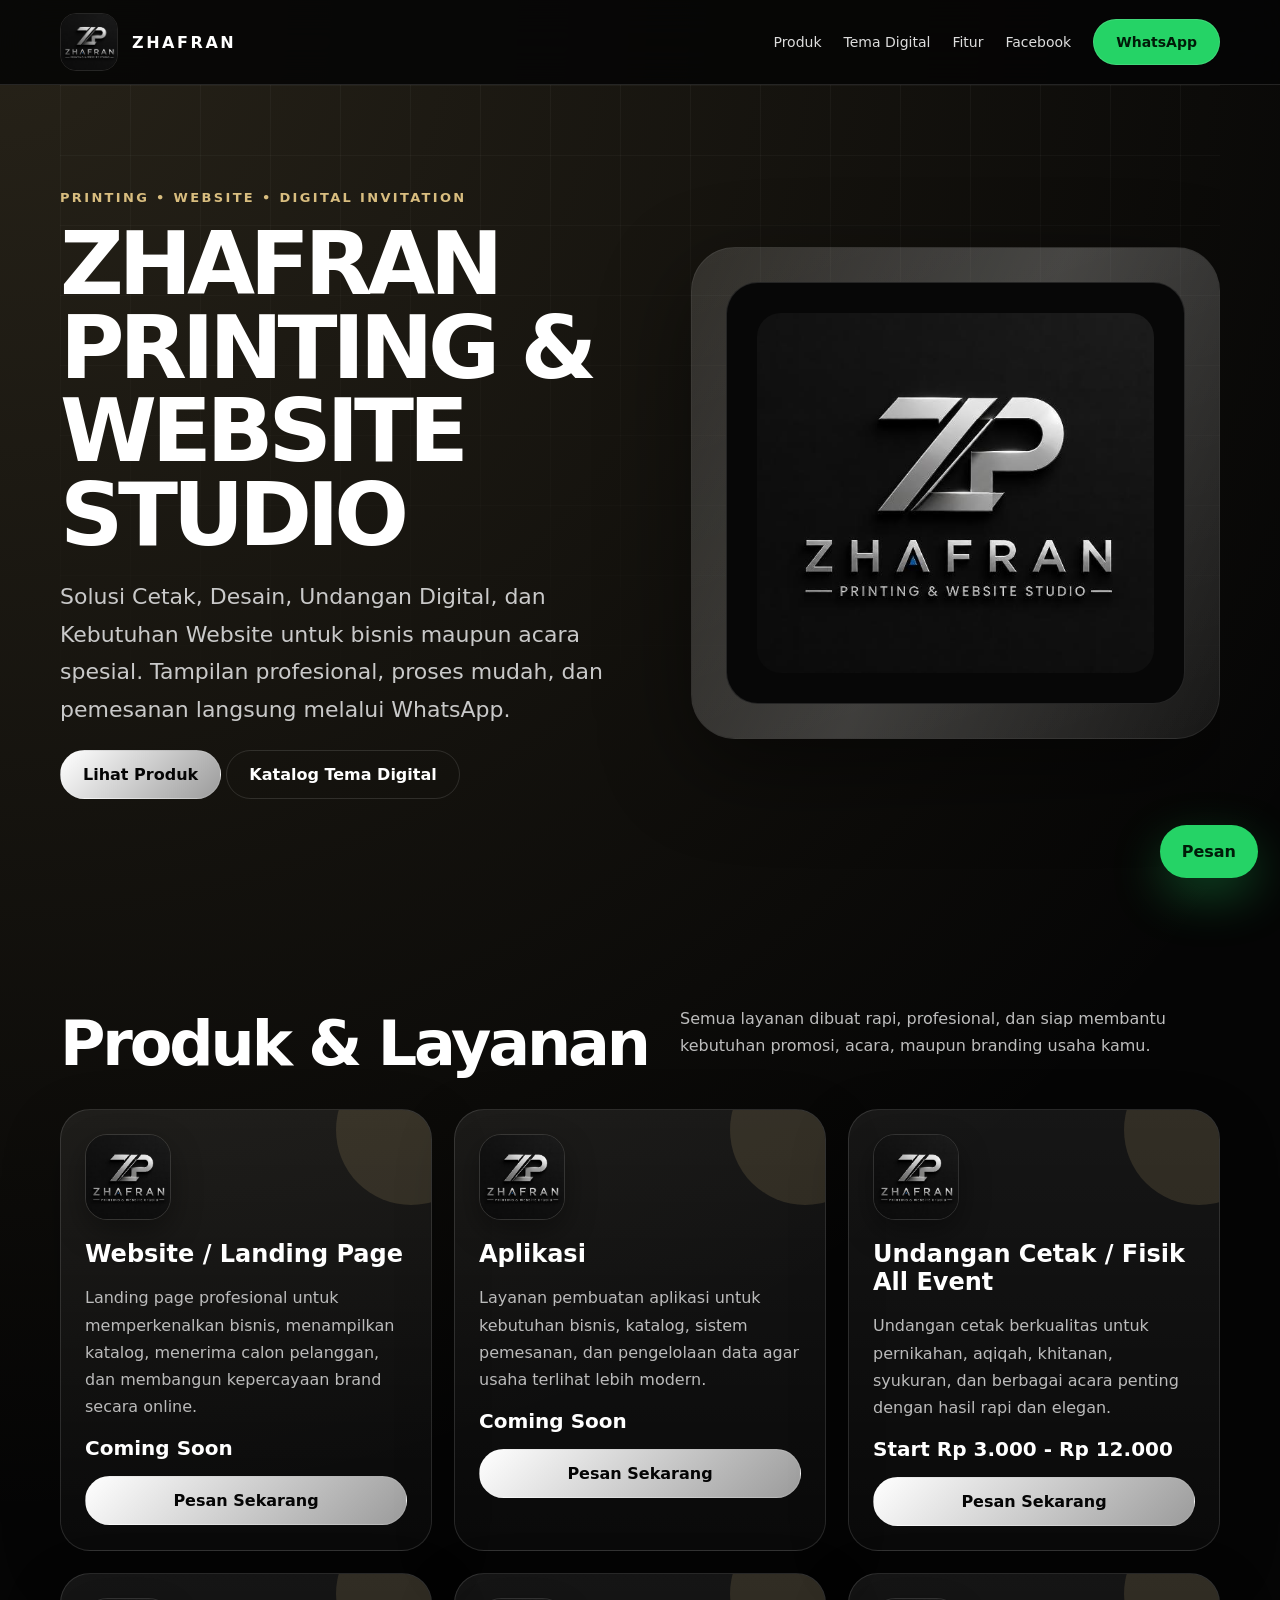
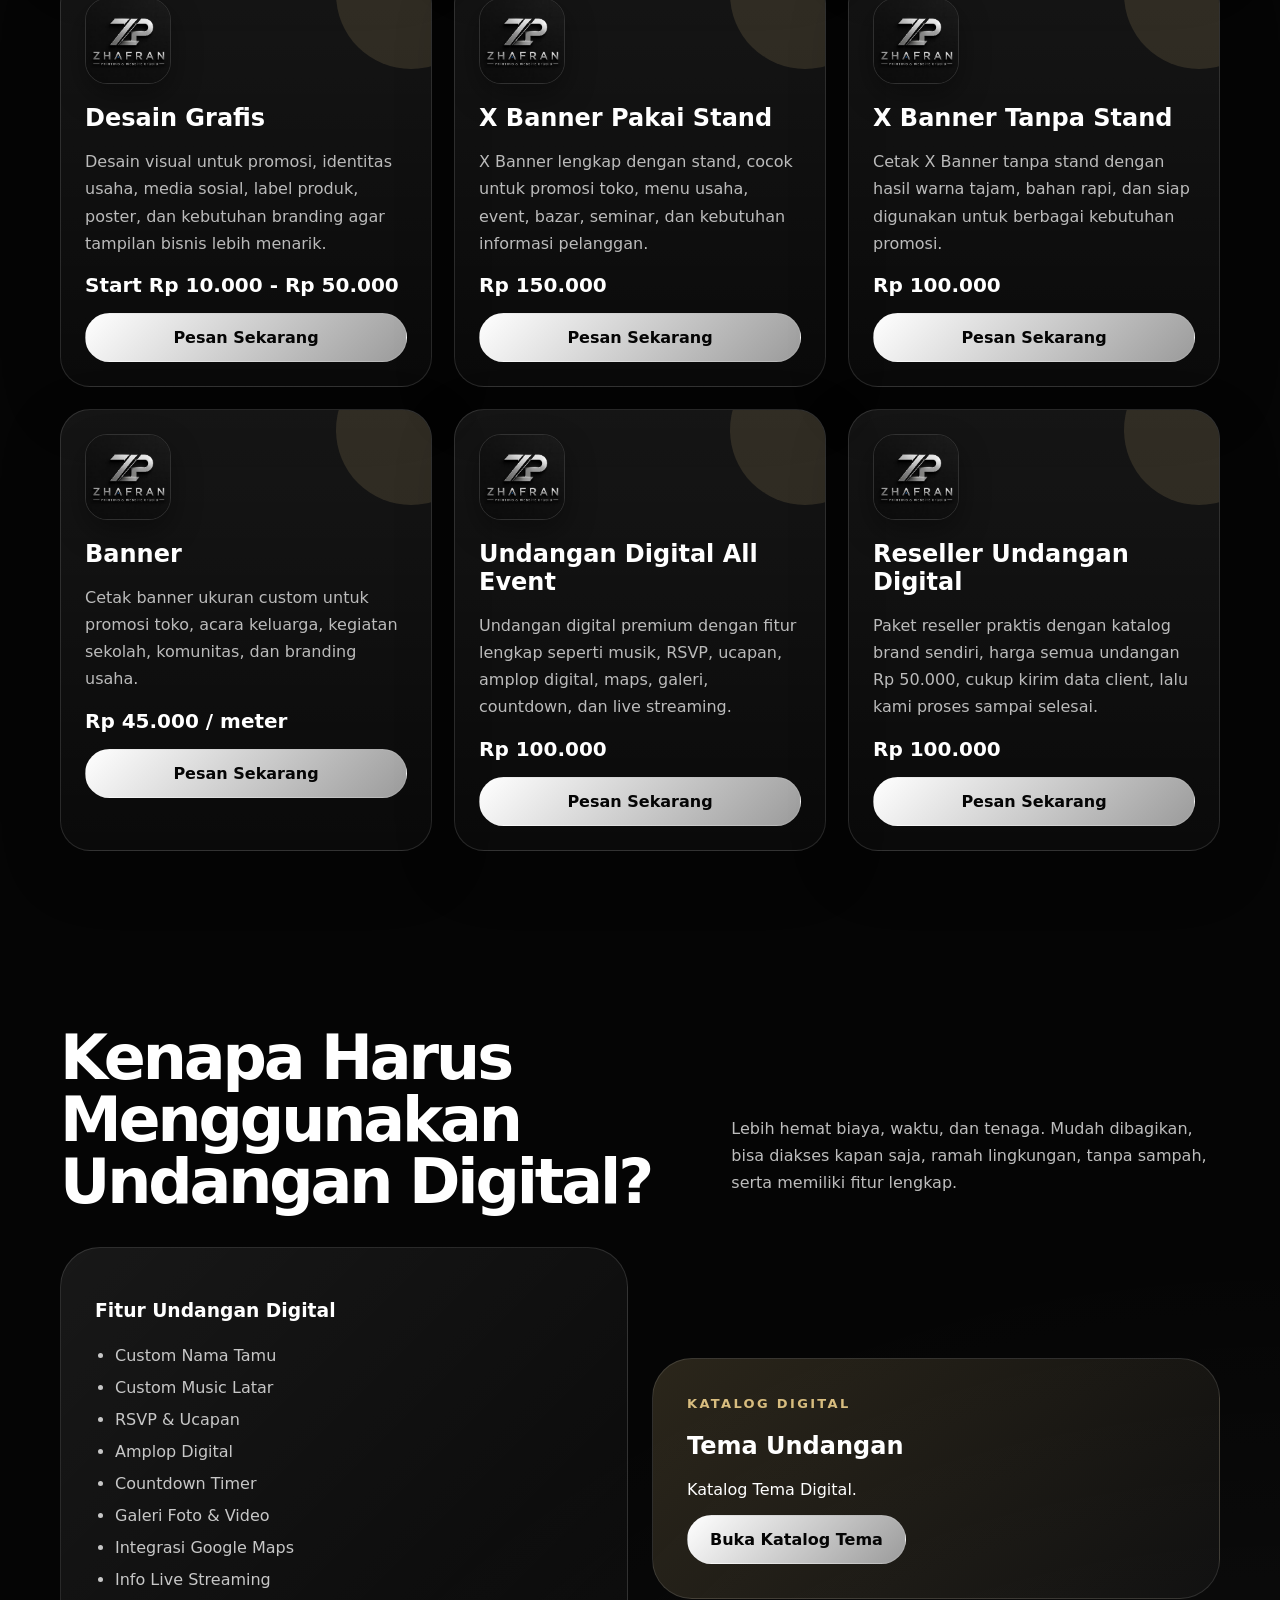
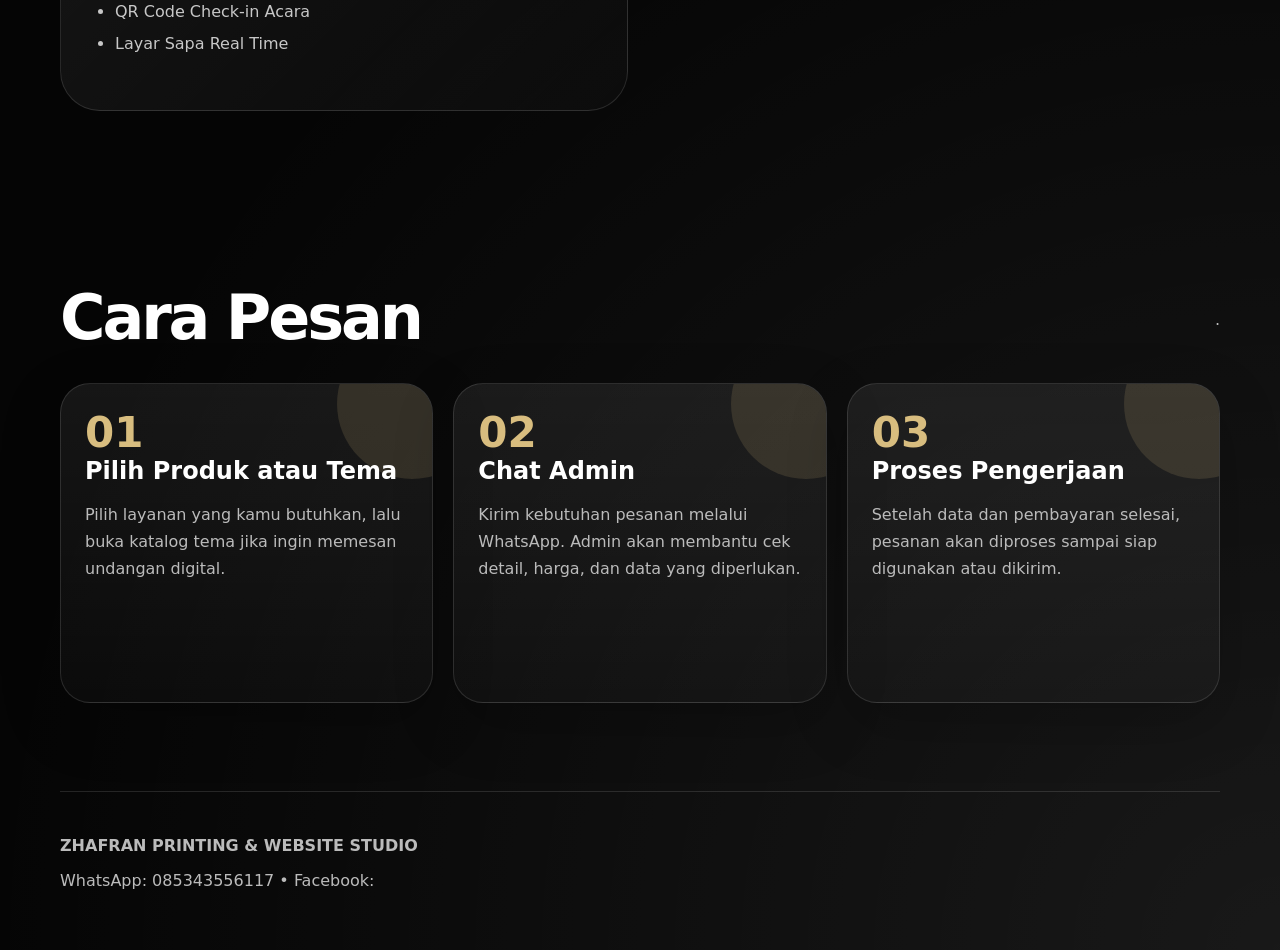
<file: index.html>
<!DOCTYPE html>
<html lang="id">
<head>
<meta charset="UTF-8">
<meta name="viewport" content="width=device-width,initial-scale=1.0">
<title>ZHAFRAN PRINTING & WEBSITE STUDIO</title>
<link rel="stylesheet" href="css/style.css">
</head>
<body>
<nav class="nav">
  <div class="container nav-inner">
    <a class="brand" href="index.html"><img src="assets/logo.jpg" alt="Logo ZHAFRAN"><span>ZHAFRAN</span></a>
    <button class="menu-btn" id="menuBtn">☰</button>
    <div class="nav-links" id="navLinks">
      <a href="#produk">Produk</a>
      <a href="pages/tema-digital.html">Tema Digital</a>
      <a href="#fitur">Fitur</a>
      <a href="https://www.facebook.com/share/1EFXejaD77/?mibextid=wwXIfr" target="_blank">Facebook</a>
      <a class="btn green" href="https://wa.me/6285343556117" target="_blank">WhatsApp</a>
    </div>
  </div>
</nav>

<header class="hero container">
  <div class="hero-content reveal show">
    <span class="kicker">Printing • Website • Digital Invitation</span>
    <h1>ZHAFRAN PRINTING & WEBSITE STUDIO</h1>
    <p>Solusi Cetak, Desain, Undangan Digital, dan Kebutuhan Website untuk bisnis maupun acara spesial. Tampilan profesional, proses mudah, dan pemesanan langsung melalui WhatsApp.</p
    <div class="hero-actions">
      <a class="btn primary" href="#produk">Lihat Produk</a>
      <a class="btn" href="pages/tema-digital.html">Katalog Tema Digital</a>
    </div>
  </div>
  <div class="hero-visual" data-parallax=".06">
    <div class="logo-stage">
      <div class="logo-card">
        <img src="assets/logo.jpg" alt="Logo ZHAFRAN">
      </div>
    </div>
  </div>
</header>

<section class="section container" id="produk">
  <div class="section-title reveal">
    <h2>Produk & Layanan</h2>
    <p>Semua layanan dibuat rapi, profesional, dan siap membantu kebutuhan promosi, acara, maupun branding usaha kamu.</p>
  </div>
  <div class="grid" id="productGrid"></div>
</section>

<section class="section container" id="fitur">
  <div class="section-title reveal">
    <h2>Kenapa Harus Menggunakan Undangan Digital?</h2>
    <p>Lebih hemat biaya, waktu, dan tenaga. Mudah dibagikan, bisa diakses kapan saja, ramah lingkungan, tanpa sampah, serta memiliki fitur lengkap.</p>
  </div>
  <div class="split">
    <div class="panel reveal">
      <h3>Fitur Undangan Digital</h3>
      <ul>
        <li>Custom Nama Tamu</li>
        <li>Custom Music Latar</li>
        <li>RSVP & Ucapan</li>
        <li>Amplop Digital</li>
        <li>Countdown Timer</li>
        <li>Galeri Foto & Video</li>
        <li>Integrasi Google Maps</li>
        <li>Info Live Streaming</li>
        <li>QR Code Check-in Acara</li>
        <li>Layar Sapa Real Time</li>
      </ul>
    </div>
    <div class="theme-preview reveal">
      <span class="kicker">Katalog Digital</span>
      <h2>Tema Undangan</h2>
      <p>Katalog Tema Digital.</p>
      <a class="btn primary" href="pages/tema-digital.html">Buka Katalog Tema</a>
    </div>
  </div>
</section>

<section class="section container">
  <div class="section-title reveal">
    <h2>Cara Pesan</h2>
    <p>.</p>
  </div>
  <div class="steps">
    <article class="card step reveal"><b>01</b><h3>Pilih Produk atau Tema</h3><p>Pilih layanan yang kamu butuhkan, lalu buka katalog tema jika ingin memesan undangan digital.</p></article>
    <article class="card step reveal"><b>02</b><h3>Chat Admin</h3><p>Kirim kebutuhan pesanan melalui WhatsApp. Admin akan membantu cek detail, harga, dan data yang diperlukan.</p></article>
    <article class="card step reveal"><b>03</b><h3>Proses Pengerjaan</h3><p>Setelah data dan pembayaran selesai, pesanan akan diproses sampai siap digunakan atau dikirim.</p></article>
  </div>
</section>

<footer class="footer container">
  <strong>ZHAFRAN PRINTING & WEBSITE STUDIO</strong>
  <p>WhatsApp: 085343556117 • Facebook: <a href="https://www.facebook.com/share/1EFXejaD77/?mibextid=wwXIfr" target="_blank"></a></p>
</footer>
<a class="float-wa" href="https://wa.me/6285343556117" target="_blank">Pesan</a>
<script src="js/products.js"></script>
<script src="js/main.js"></script>
</body>
</html>
</file>
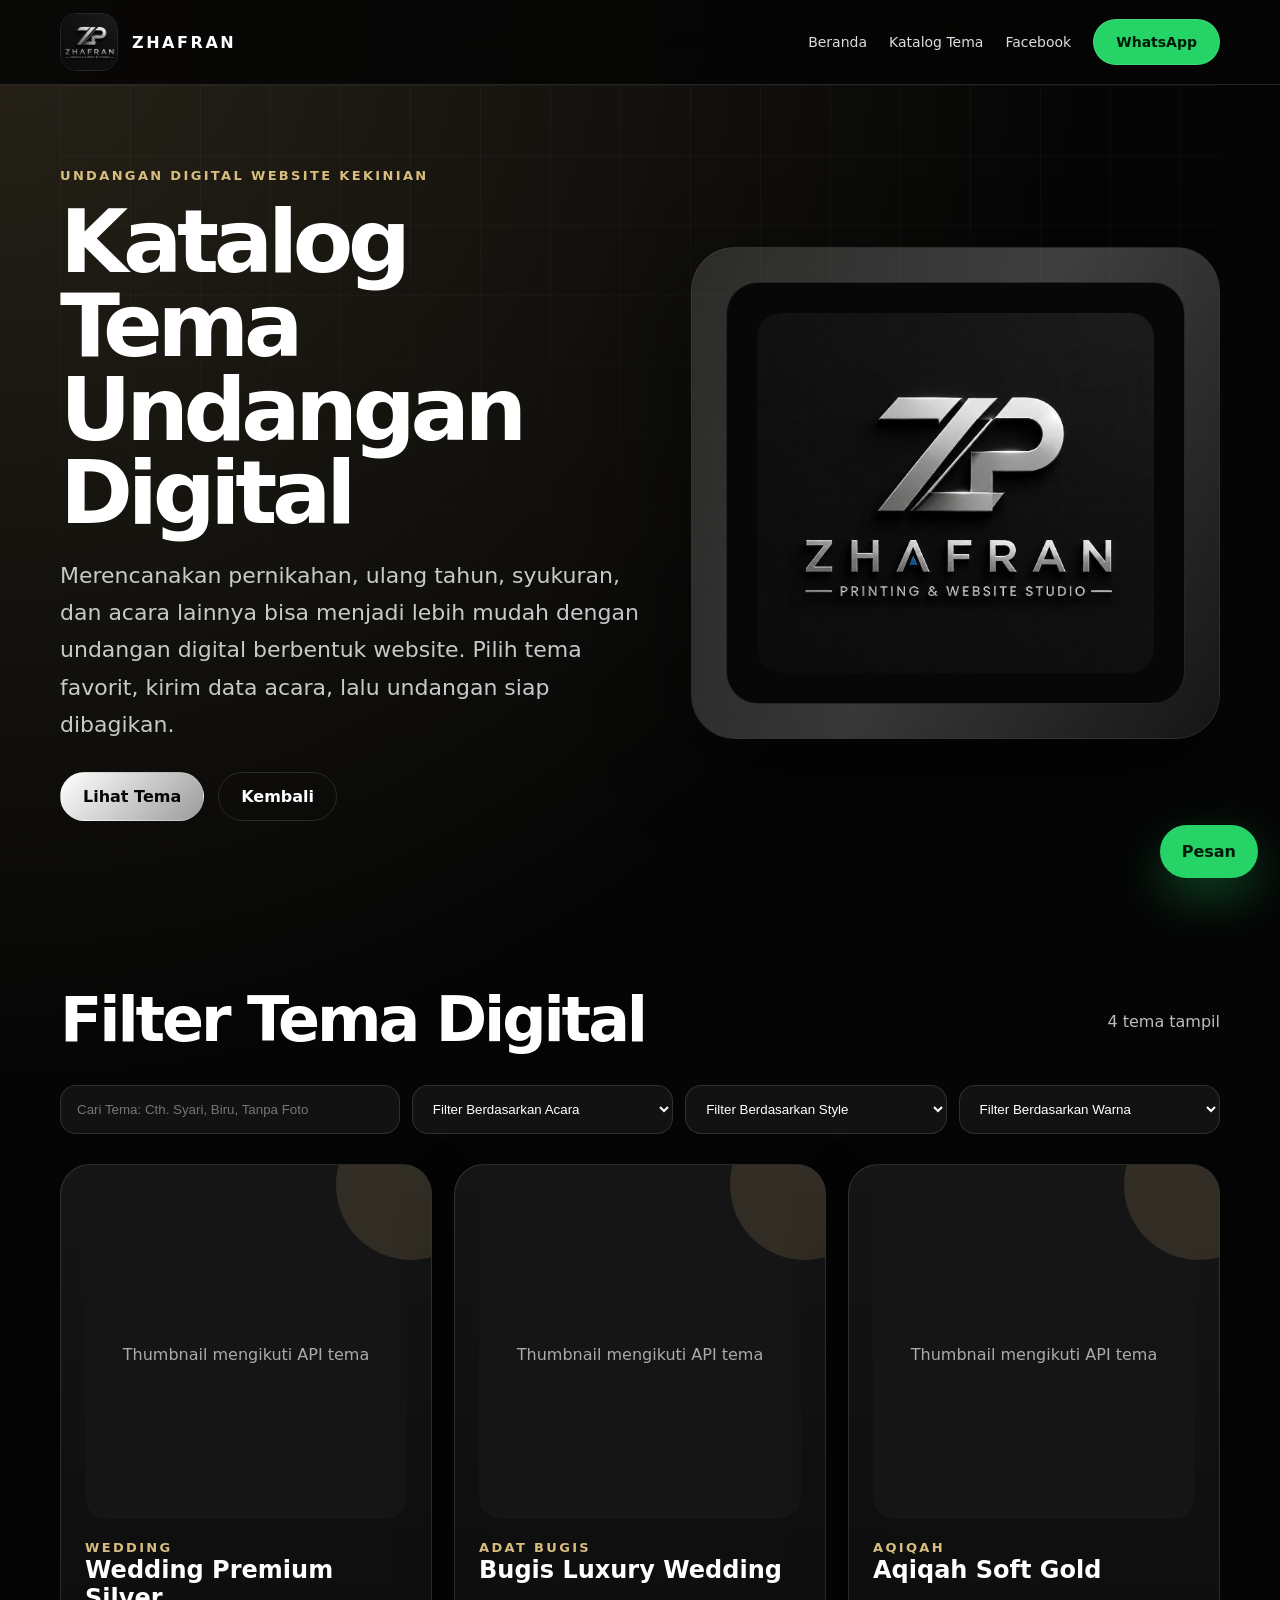
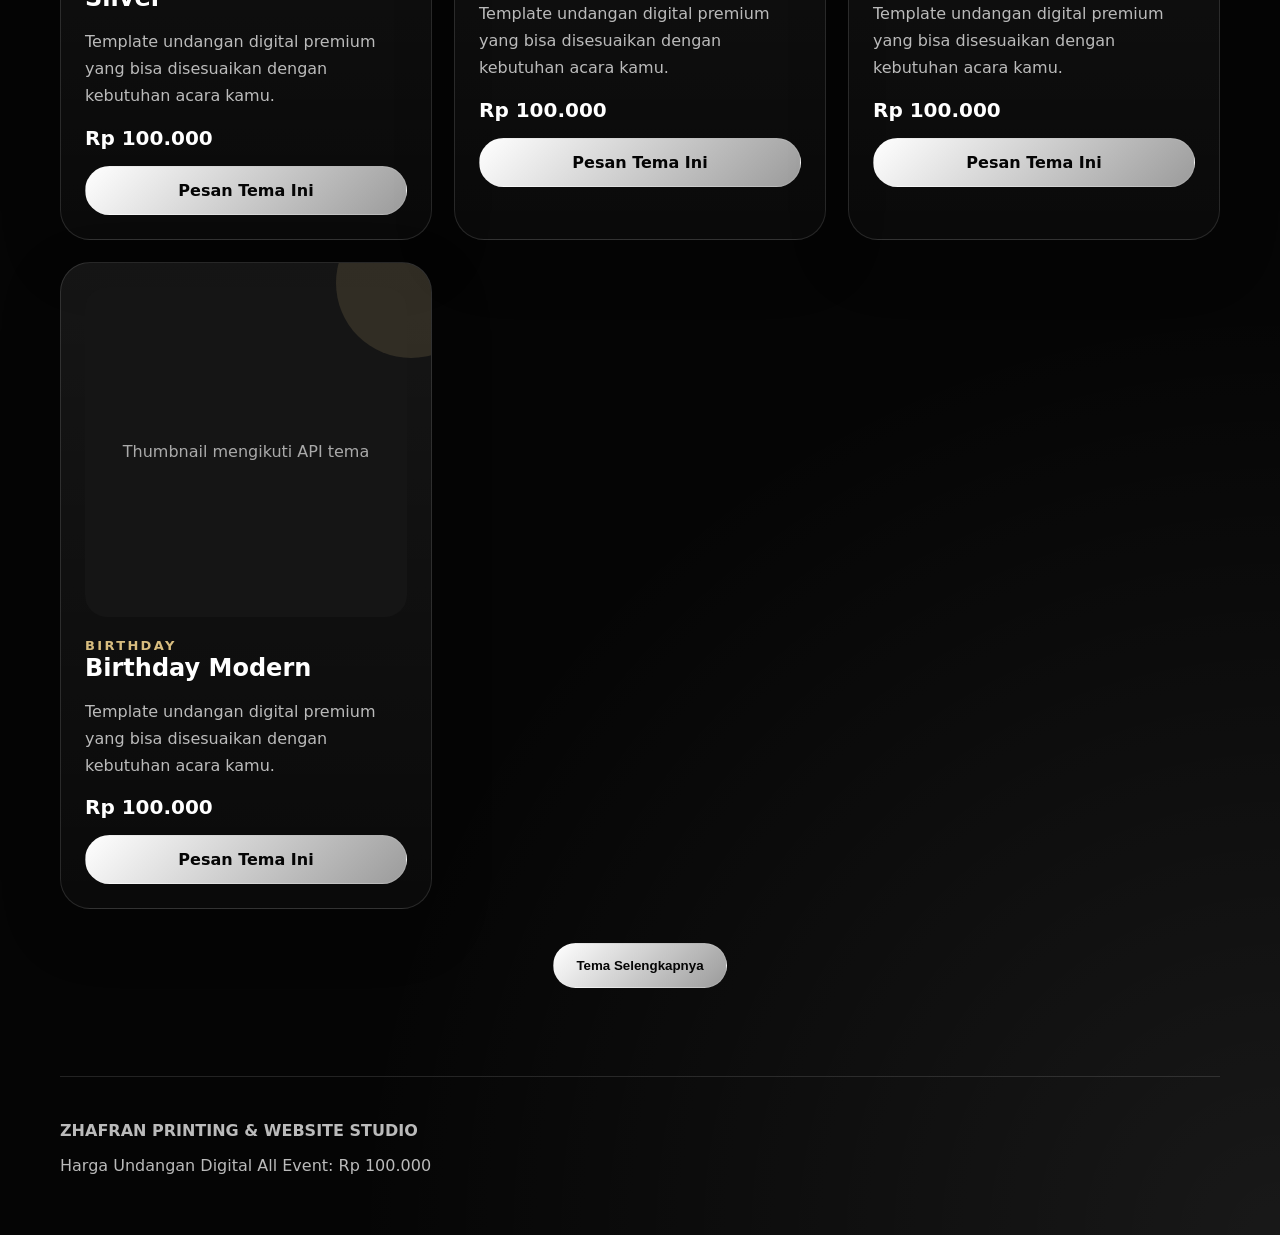
<file: pages/tema-digital.html>
<!DOCTYPE html>
<html lang="id">
<head>
<meta charset="UTF-8">
<meta name="viewport" content="width=device-width,initial-scale=1.0">
<title>Katalog Tema Digital - ZHAFRAN</title>
<link rel="stylesheet" href="../css/style.css">
</head>

<body>

<nav class="nav">
  <div class="container nav-inner">

    <a class="brand" href="../index.html">
      <img src="../assets/logo.jpg" alt="Logo ZHAFRAN">
      <span>ZHAFRAN</span>
    </a>

    <button class="menu-btn" id="menuBtn">☰</button>

    <div class="nav-links" id="navLinks">
      <a href="../index.html">Beranda</a>
      <a href="#themes">Katalog Tema</a>
      <a href="https://www.facebook.com/share/1EFXejaD77/?mibextid=wwXIfr" target="_blank">Facebook</a>
      <a class="btn green" href="https://wa.me/6285343556117" target="_blank">WhatsApp</a>
    </div>

  </div>
</nav>

<header class="hero container">

  <div class="hero-content reveal show">

    <span class="kicker">Undangan Digital Website Kekinian</span>

    <h1>Katalog Tema Undangan Digital</h1>

    <p>
      Merencanakan pernikahan, ulang tahun, syukuran, dan acara lainnya bisa menjadi lebih mudah dengan undangan digital berbentuk website. Pilih tema favorit, kirim data acara, lalu undangan siap dibagikan.
    </p>

    <div class="hero-actions">
      <a class="btn primary" href="#themes">Lihat Tema</a>
      <a class="btn" href="../index.html">Kembali</a>
    </div>

  </div>

  <div class="hero-visual" data-parallax=".06">
    <div class="logo-stage">
      <div class="logo-card">
        <img src="../assets/logo.jpg" alt="Logo ZHAFRAN">
      </div>
    </div>
  </div>

</header>

<main class="section container">

  <div class="section-title reveal show">
    <h2>Filter Tema Digital</h2>
    <p id="resultCount">Memuat tema...</p>
  </div>

  <div class="filters">

    <input
      id="searchTheme"
      type="search"
      placeholder="Cari Tema: Cth. Syari, Biru, Tanpa Foto"
    >

    <select id="acaraFilter">
      <option value="all">Filter Berdasarkan Acara</option>
      <option value="all">Semua Tema</option>
      <option value="wedding">Wedding</option>
      <option value="kids birthday">Kids & Birthday</option>
      <option value="aqiqah tasmiyah">Aqiqah & Tasmiyah</option>
      <option value="tasyakuran khitan">Tasyakuran Khitan</option>
      <option value="umum seminar">Umum & Seminar</option>
      <option value="christmas new year">Christmas & New Year</option>
      <option value="syukuran islami">Syukuran & Islami</option>
      <option value="party dinner">Party & Dinner</option>
      <option value="school graduation">School & Graduation</option>
    </select>

    <select id="styleFilter">
      <option value="all">Filter Berdasarkan Style</option>
      <option value="all">Semua Style</option>
      <option value="adat">Adat</option>
      <option value="syari">Syari</option>
      <option value="tanpa foto">Tanpa Foto</option>
      <option value="watercolor">Watercolor</option>
      <option value="flowers">Flowers</option>
      <option value="minimalist">Minimalist</option>
      <option value="elegant">Elegant</option>
      <option value="flat">Flat</option>
      <option value="hand drawn">Hand Drawn</option>
    </select>

    <select id="warnaFilter">
      <option value="all">Filter Berdasarkan Warna</option>
      <option value="all">Semua Warna</option>
      <option value="hitam">Hitam</option>
      <option value="putih">Putih</option>
      <option value="gold">Gold</option>
      <option value="merah">Merah</option>
      <option value="kuning">Kuning</option>
      <option value="ungu">Ungu</option>
      <option value="biru">Biru</option>
      <option value="hijau">Hijau</option>
      <option value="pink">Pink</option>
      <option value="cream">Cream</option>
      <option value="coklat">Coklat</option>
    </select>

    <select id="categoryFilter" style="display:none">
      <option value="all">Semua Kategori API</option>
    </select>

  </div>

  <div class="grid" id="themes"></div>

  <div style="text-align:center;margin-top:34px">
    <button class="btn primary" id="loadMoreBtn">
      Tema Selengkapnya
    </button>
  </div>

</main>

<footer class="footer container">
  <strong>ZHAFRAN PRINTING & WEBSITE STUDIO</strong>
  <p>
    Harga Undangan Digital All Event: Rp 100.000
  </p>
</footer>

<a
  class="float-wa"
  href="https://wa.me/6285343556117"
  target="_blank">
  Pesan
</a>

<script src="../js/themes.js"></script>

</body>
</html>
</file>
<file: css/style.css>
:root{
  --bg:#050505;
  --card:#101010;
  --soft:#171717;
  --line:rgba(255,255,255,.12);
  --text:#ffffff;
  --muted:#b9b9b9;
  --silver:#d8d8d8;
  --gold:#d8bd7f;
  --green:#25d366;
}
*{box-sizing:border-box}
html{scroll-behavior:smooth}
body{
  margin:0;
  background:
    radial-gradient(circle at top left,rgba(216,189,127,.16),transparent 35%),
    radial-gradient(circle at bottom right,rgba(255,255,255,.08),transparent 30%),
    #050505;
  color:var(--text);
  font-family:Inter,system-ui,-apple-system,BlinkMacSystemFont,"Segoe UI",sans-serif;
  overflow-x:hidden;
}
a{text-decoration:none;color:inherit}
img{display:block;max-width:100%}
.container{width:min(1160px,92%);margin:auto}
.nav{
  position:sticky;top:0;z-index:100;
  background:rgba(5,5,5,.88);
  backdrop-filter:blur(22px);
  border-bottom:1px solid var(--line);
}
.nav-inner{height:84px;display:flex;align-items:center;justify-content:space-between}
.brand{display:flex;align-items:center;gap:14px;font-weight:900;letter-spacing:.16em}
.brand img{width:58px;height:58px;border-radius:16px;object-fit:cover;border:1px solid var(--line)}
.nav-links{display:flex;gap:22px;align-items:center;color:#ddd;font-size:14px}
.menu-btn{display:none;background:#151515;border:1px solid var(--line);color:white;border-radius:18px;padding:13px 16px;font-size:24px}
.btn{
  display:inline-flex;align-items:center;justify-content:center;
  border:1px solid var(--line);border-radius:999px;
  padding:14px 22px;font-weight:900;transition:.35s ease
}
.btn:hover{transform:translateY(-3px)}
.btn.primary{background:linear-gradient(135deg,#fff,#9b9b9b);color:#050505}
.btn.green{background:var(--green);color:#001b08}
.btn.full{width:100%;margin-top:16px}
.hero{
  min-height:calc(100vh - 84px);
  padding:70px 0;
  display:grid;grid-template-columns:1.05fr .95fr;gap:46px;align-items:center;
  position:relative;overflow:hidden;
}
.hero::before{
  content:"";position:absolute;inset:0;
  background:
    linear-gradient(rgba(255,255,255,.035) 1px,transparent 1px),
    linear-gradient(90deg,rgba(255,255,255,.035) 1px,transparent 1px);
  background-size:70px 70px;
  mask-image:linear-gradient(to bottom,#000,transparent 85%);
}
.hero-content,.hero-visual{position:relative;z-index:2}
.kicker{color:var(--gold);font-weight:900;letter-spacing:.18em;text-transform:uppercase;font-size:13px}
h1{font-size:clamp(42px,8vw,88px);line-height:.95;margin:16px 0 20px;letter-spacing:-.06em}
.hero p{font-size:clamp(17px,3vw,22px);line-height:1.7;color:#c9c9c9;max-width:650px}
.hero-actions{display:flex;gap:14px;flex-wrap:wrap;margin-top:28px}
.logo-stage{
  border:1px solid var(--line);
  background:linear-gradient(160deg,rgba(255,255,255,.08),rgba(255,255,255,.02));
  border-radius:44px;padding:34px;
  box-shadow:0 30px 90px rgba(0,0,0,.45);
  position:relative;overflow:hidden;
}
.logo-stage::after{
  content:"";position:absolute;inset:-40%;
  background:linear-gradient(90deg,transparent,rgba(255,255,255,.18),transparent);
  transform:rotate(25deg);animation:shine 4s infinite;
}
.logo-card{position:relative;z-index:2;background:#070707;border:1px solid var(--line);border-radius:32px;padding:30px;animation:float 4s ease-in-out infinite}
.logo-card img{border-radius:24px;width:100%;height:360px;object-fit:cover}
@keyframes shine{0%{translate:-80% 0}100%{translate:80% 0}}
@keyframes float{0%,100%{transform:translateY(0)}50%{transform:translateY(-16px)}}
.section{padding:88px 0}
.section-title{display:flex;justify-content:space-between;gap:30px;align-items:end;margin-bottom:34px}
.section-title h2{font-size:clamp(34px,6vw,62px);line-height:1;margin:0;letter-spacing:-.05em}
.section-title p{color:#bdbdbd;line-height:1.7;max-width:540px}
.grid{display:grid;grid-template-columns:repeat(3,1fr);gap:22px}
.card{
  background:linear-gradient(180deg,rgba(255,255,255,.07),rgba(255,255,255,.025));
  border:1px solid var(--line);border-radius:30px;padding:24px;
  min-height:320px;box-shadow:0 20px 60px rgba(0,0,0,.22);
  transition:.45s ease;position:relative;overflow:hidden;
}
.card:hover{transform:translateY(-10px)}
.card::before{
  content:"";position:absolute;right:-55px;top:-55px;width:150px;height:150px;
  border-radius:50%;background:rgba(216,189,127,.14)
}
.product-logo{
  width:86px;height:86px;border-radius:22px;object-fit:cover;
  border:1px solid var(--line);margin-bottom:20px;
  box-shadow:0 12px 30px rgba(0,0,0,.35)
}
.card h3{font-size:24px;margin:0 0 12px;position:relative;z-index:2}
.card p{color:#bbb;line-height:1.7;position:relative;z-index:2}
.price{font-weight:900;color:#fff;font-size:20px;margin-top:16px;position:relative;z-index:2}
.split{display:grid;grid-template-columns:1fr 1fr;gap:24px;align-items:center}
.panel,.theme-preview{
  border:1px solid var(--line);border-radius:40px;padding:34px;
  background:linear-gradient(135deg,rgba(255,255,255,.08),rgba(255,255,255,.02));
}
.panel ul{padding-left:20px;color:#c7c7c7;line-height:2}
.steps{display:grid;grid-template-columns:repeat(3,1fr);gap:20px}
.step b{font-size:42px;color:var(--gold)}
.theme-preview{background:linear-gradient(135deg,rgba(216,189,127,.18),rgba(255,255,255,.03))}
.filters{display:grid;grid-template-columns:1.3fr repeat(3,1fr);gap:12px;margin:22px 0 30px}
input,select{width:100%;background:#121212;color:#fff;border:1px solid var(--line);border-radius:16px;padding:15px 16px;outline:none}
.footer{padding:44px 0;color:#bbb;border-top:1px solid var(--line)}
.float-wa{
  position:fixed;right:22px;bottom:22px;z-index:90;
  border-radius:999px;background:var(--green);color:#001b08;
  padding:17px 22px;font-weight:900;box-shadow:0 18px 50px rgba(37,211,102,.3)
}
.reveal{opacity:0;transform:translateY(34px);transition:.85s ease}
.reveal.show{opacity:1;transform:translateY(0)}
.theme-img{height:330px;background:#151515;border-radius:22px;overflow:hidden;margin-bottom:18px}
.theme-img img{width:100%;height:100%;object-fit:cover}
.empty-thumb{display:grid;place-items:center;height:100%;color:#aaa;text-align:center;padding:20px}
@media(max-width:900px){
  .menu-btn{display:block}
  .nav-links{
    position:absolute;left:4%;right:4%;top:90px;background:#101010;
    border:1px solid var(--line);border-radius:24px;padding:20px;
    display:none;flex-direction:column;align-items:flex-start
  }
  .nav-links.active{display:flex}
  .hero,.split{grid-template-columns:1fr}
  .grid,.steps{grid-template-columns:1fr}
  .section-title{display:block}
  .filters{grid-template-columns:1fr}
  .logo-card img{height:250px}
}
</file>
